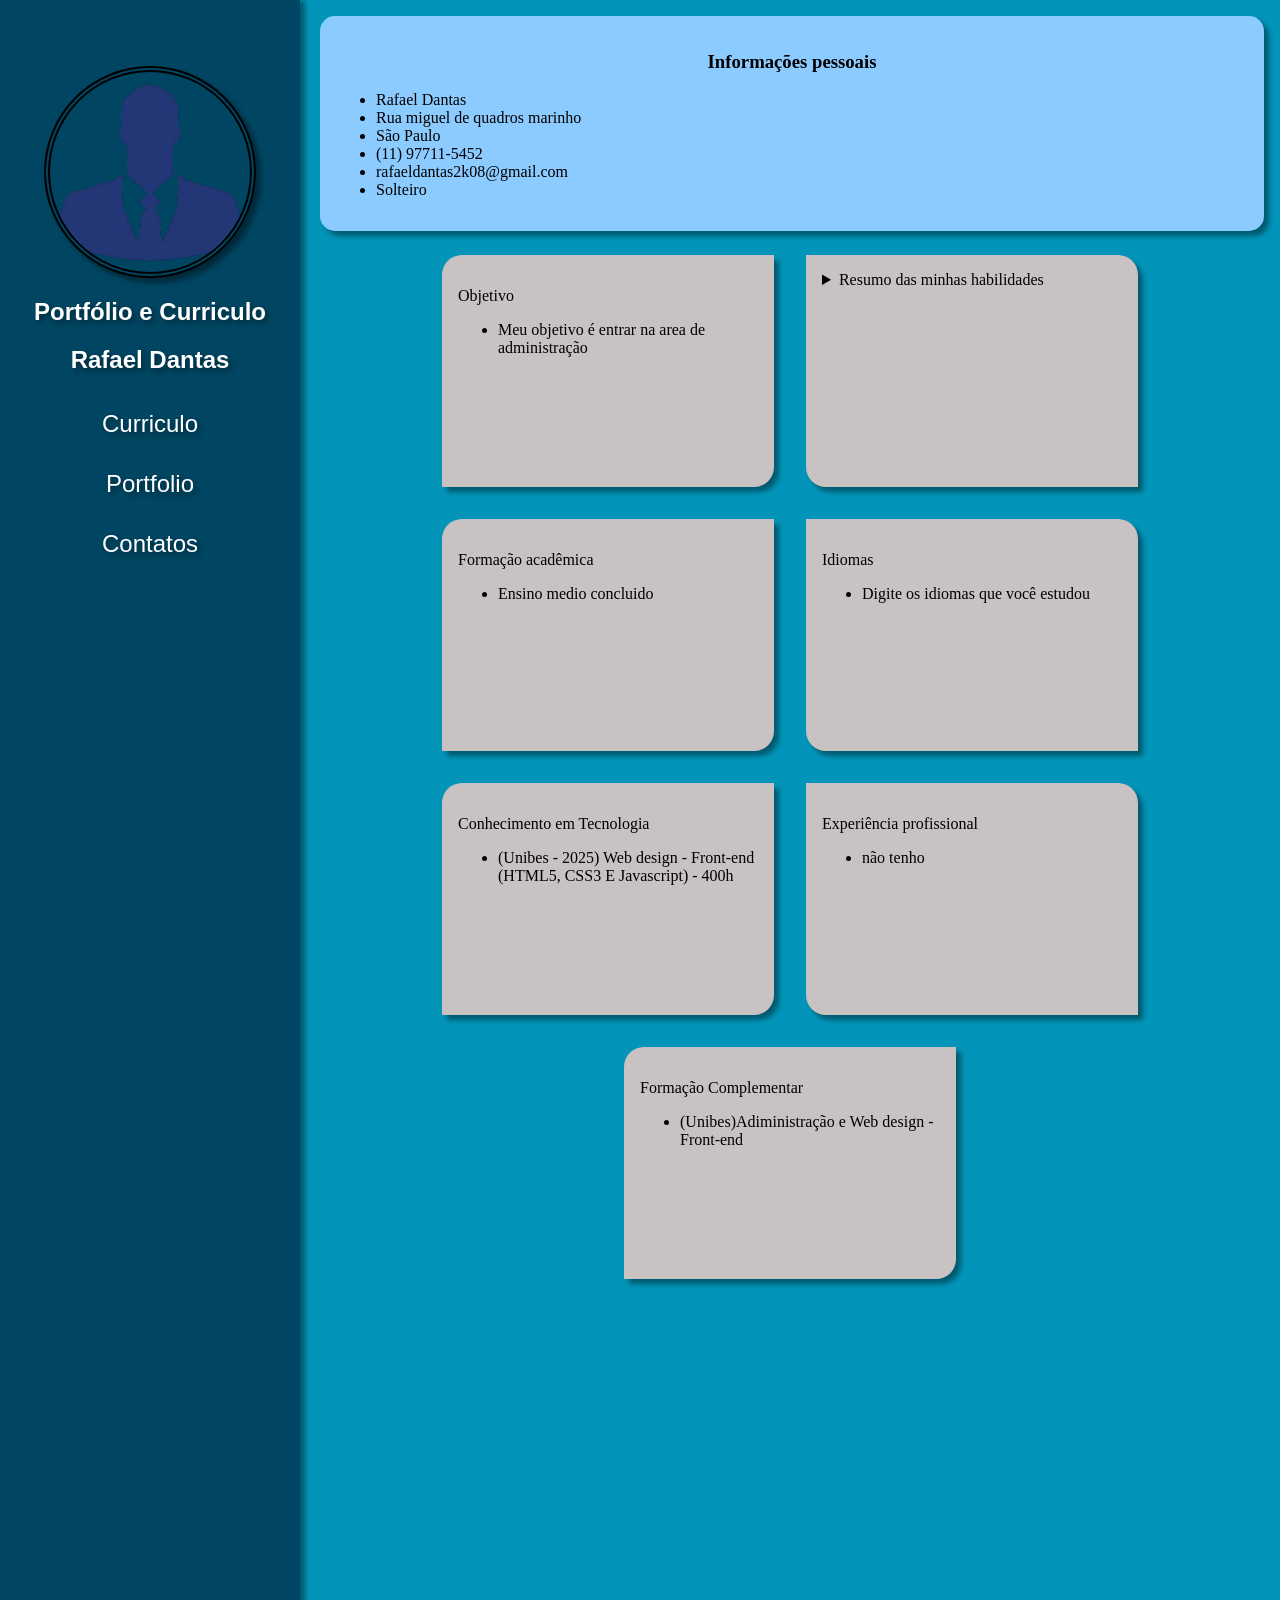
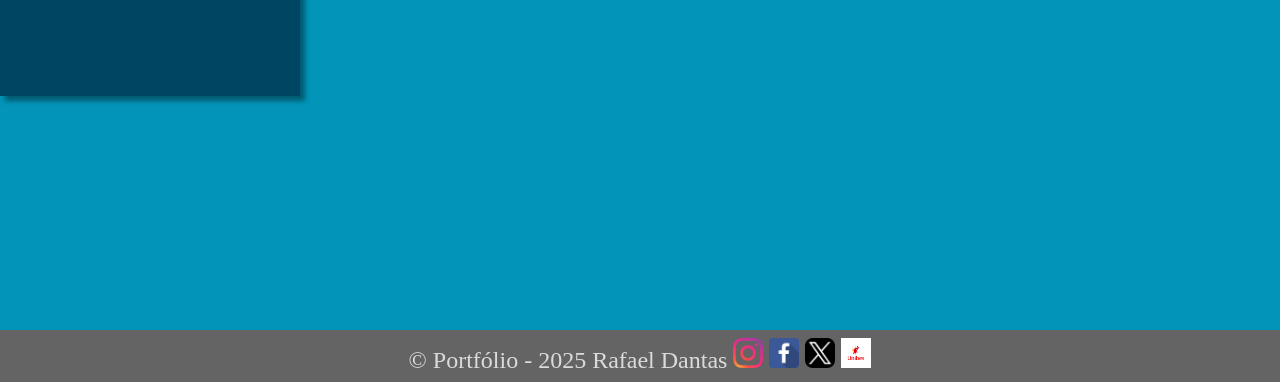
<file: index.html>
<!DOCTYPE html>
<html lang="pt-BR">
<head>
    <meta charset="UTF-8">
    <link rel="stylesheet" href="style.css">
    <meta name="viewport" content="width=device-width, initial-scale=1.0">
    <link rel="shortcut icon" href="imagens/favicon.ico" type="image/x-icon">
 
    <title>Curriculo</title>
</head>
<body>
    <header id="menu">

<img class="logo" src="imagens/avatar.png" alt="">

        <h1>Portfólio e Curriculo</h1>

        <h2>Rafael Dantas</h2>
    
    <nav>
        <a class="links1" href="index.html"> Curriculo</a>
        <a class="links1" href="portfolio.html"> Portfolio</a>
        <a class="links1" href="contatos.html"> Contatos</a>   
        
    </nav>
</header>
    
        <div id="info01">
    <h3>Informações pessoais</h3>
    <ul>
    <li> Rafael Dantas</li>
    <li> Rua miguel de quadros marinho</li>
    <li> São Paulo</li>
    <li> (11) 97711-5452</li>
    <li> rafaeldantas2k08@gmail.com</li> 
    <li> Solteiro</li>
    </ul>
    </div>

<main id="conteudo">

<div id="info02">
        <p>Objetivo</p>
        <ul>
        <li>Meu objetivo é entrar na area de administração</li>
    </ul>
</div>

<div id="info03">
    <details>
    <summary>Resumo das minhas habilidades</summary>
    <ul>
        <li>Sou proativo</li>  
        <li>versatil</li> 
        <li>me adapto em qualquer ambiente</li>
    </ul>
</details>
</div>

<div id="info04">
    <p>Formação acadêmica</p>
    <ul>
        <li>Ensino medio concluido</li>
    </ul>
</div>

<div id="info05">
    <p>Idiomas</p>
    <ul>
        <li>Digite os idiomas que você estudou</li>
    </ul>
</div>

<div id="info06">
    <p>Conhecimento em Tecnologia</p>
    <ul>
        <li>(Unibes - 2025) Web design - Front-end (HTML5, CSS3 E Javascript) - 400h 
        </li>
    </ul>
</div>

<div id="info07">
    <p>Experiência profissional</p>
    <ul>
        <li>não tenho</li>
    </ul>
</div>

<div id="info08">
    <p>Formação Complementar</p>
    <ul>
        <li>(Unibes)Adiministração e Web design - Front-end </li>
    </ul>
</div>

    </main>

    <div id="midias">
<iframe width="560" height="315" src="https://www.youtube.com/embed/yjyMy4XWRRk?si=s9zQiKpNROMwKtSe"
    title="YouTube video player" frameborder="0"
    allow="accelerometer; autoplay; clipboard-write; encrypted-media; gyroscope; picture-in-picture; web-share"
    referrerpolicy="strict-origin-when-cross-origin" allowfullscreen></iframe>
<iframe src="https://www.google.com/maps/embed?pb=!1m18!1m12!1m3!1d3657.6452769006864!2d-46.476806224590725!3d-23.54525746100098!2m3!1f0!2f0!3f0!3m2!1i1024!2i768!4f13.1!3m3!1m2!1s0x94ce66dec98fb855%3A0xf2b061ffbcd2ecf8!2sNeo%20Qu%C3%ADmica%20Arena!5e0!3m2!1spt-BR!2sbr!4v1779734325789!5m2!1spt-BR!2sbr"
 width="560" height="315" style="border:0;" allowfullscreen="" loading="lazy" referrerpolicy="no-referrer-when-downgrade"></iframe>

    </div>

    <footer>
        © Portfólio - 2025 Rafael Dantas 
        <a href="https://www.instagram.com/"> <img src="imagens/Instagram_icon-icons.com_66804.png" width="30">
        <a href="https://www.facebook.com/?locale=pt_BR"><img src="imagens/facebook_icon-icons.com_53612.png" width="30">
        <a href="https://x.com/?lang=pt"><img src="imagens/268058_x-logo-icon.png" width="30">
        <a href="https://unibes.org.br/"><img src="imagens/unibes.png" width="30">
    </footer>
</body>
</html>
</file>
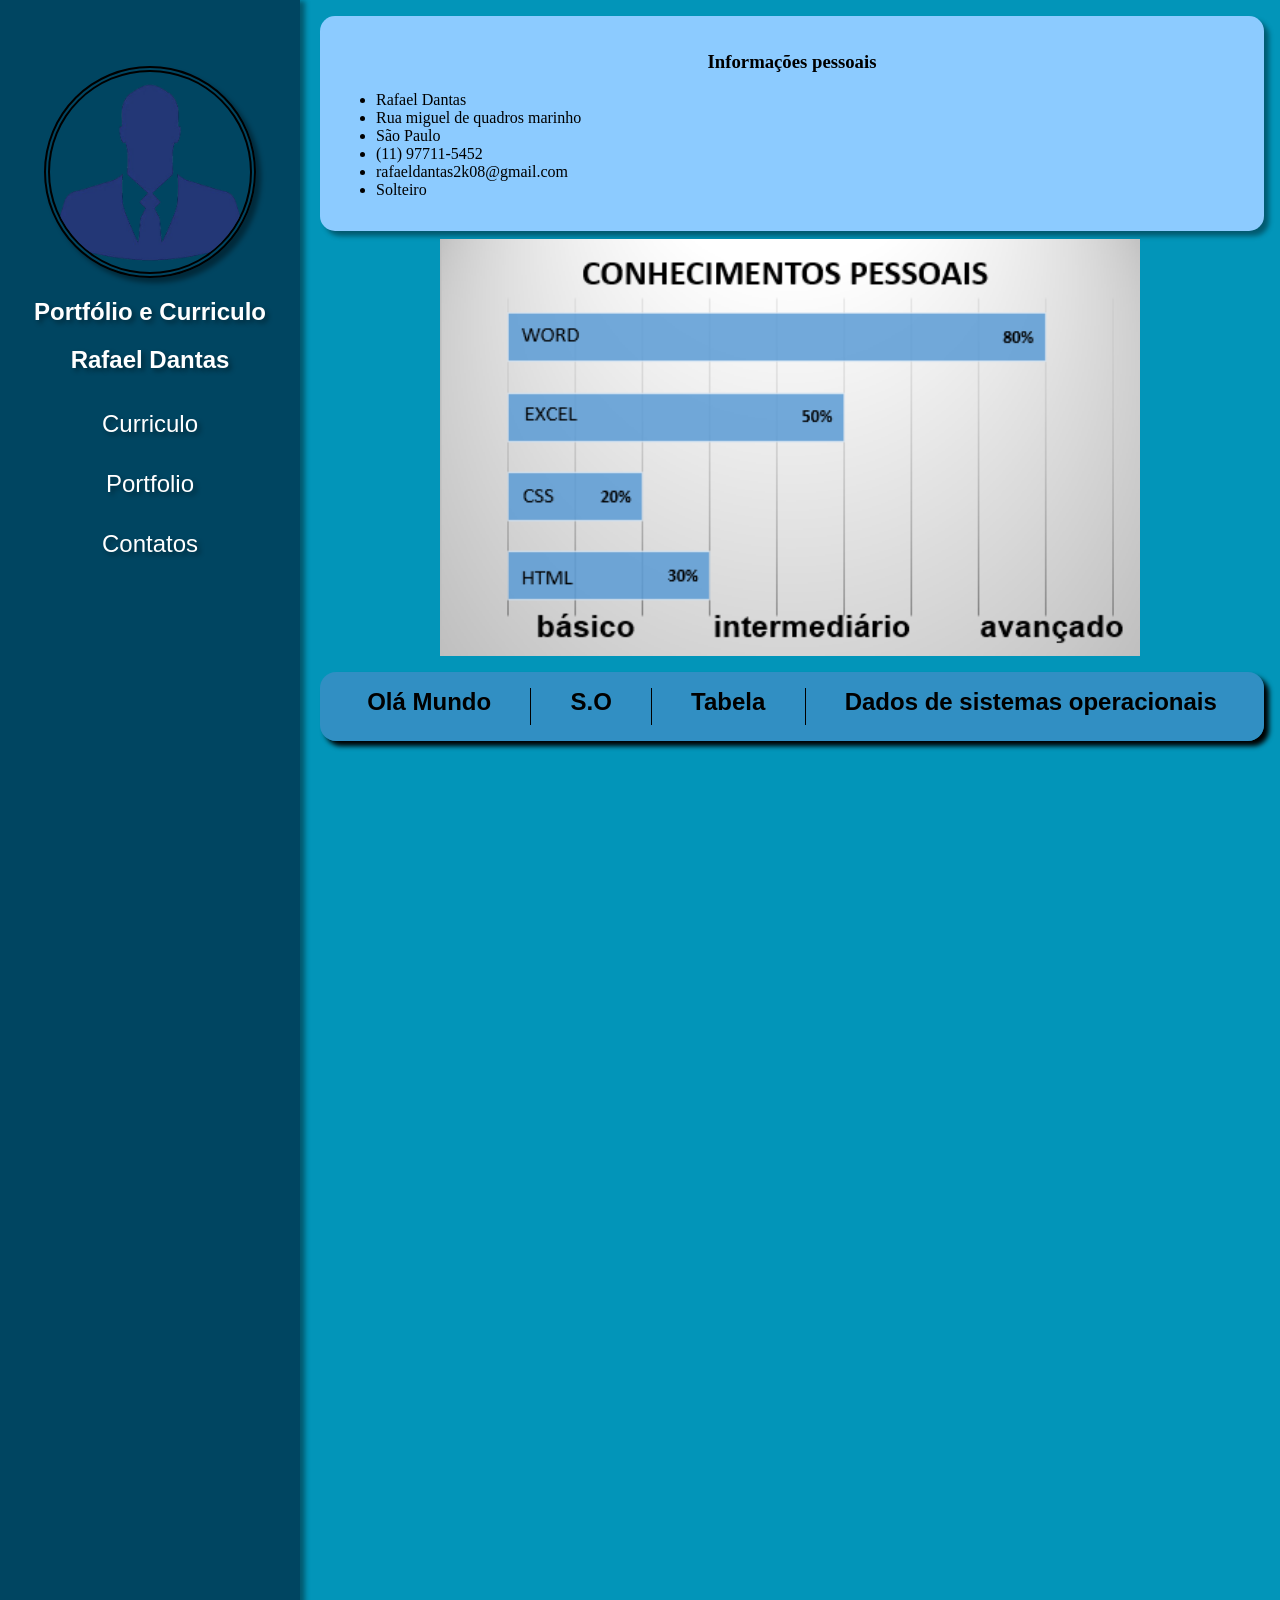
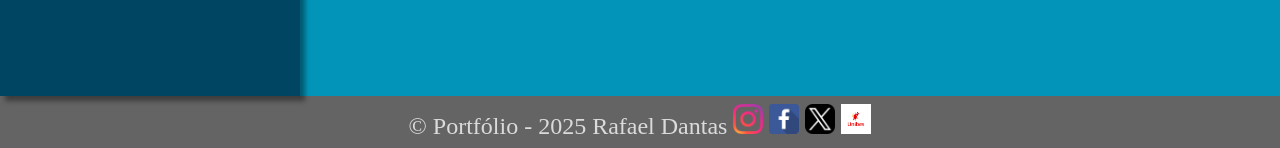
<file: portfolio.html>
<!DOCTYPE html>
<html lang="pt-BR">

<head>
    <meta charset="UTF-8">
    <link rel="stylesheet" href="style.css">
    <link rel="stylesheet" href="portfolio_style.css">
    <meta name="viewport" content="width=device-width, initial-scale=1.0">
    <link rel="shortcut icon" href="imagens/favicon.ico" type="image/x-icon">
    <title>Portfólio</title>
</head>

<body>
    <header id="menu">

        <img class="logo" src="imagens/avatar.png" alt="">

        <h1>Portfólio e Curriculo</h1>

        <h2>Rafael Dantas</h2>

        <nav>
            <a class="links1" href="index.html"> Curriculo</a>
            <a class="links1" href="portfolio.html"> Portfolio</a>
            <a class="links1" href="contatos.html"> Contatos</a>

        </nav>
    </header>

    <div id="info01">
        <h3>Informações pessoais</h3>
        <ul>
            <li> Rafael Dantas</li>
            <li> Rua miguel de quadros marinho</li>
            <li> São Paulo</li>
            <li> (11) 97711-5452</li>
            <li> rafaeldantas2k08@gmail.com</li>
            <li> Solteiro</li>
        </ul>
    </div>

    <main>
        <img class="grafico" src="imagens/tabela.png" width="600">

        <div class="links2">

            <a href="../projeto_01/index.html.html"> Olá Mundo</a>
            <div class="linha"></div>

            <a href="../projeto_02/index.html">S.O</a>
            <div class="linha"></div>

            <a href="../projeto_03/index.html">Tabela</a>
            <div class="linha"></div>

            <a href="../projeto_04/index.html">Dados de sistemas operacionais</a>


        </div>
    </main>

    <footer>
        © Portfólio - 2025 Rafael Dantas
        <a href="https://www.instagram.com/"> <img src="imagens/Instagram_icon-icons.com_66804.png" width="30">
            <a href="https://www.facebook.com/?locale=pt_BR"><img src="imagens/facebook_icon-icons.com_53612.png"
                    width="30">
                <a href="https://x.com/?lang=pt"><img src="imagens/268058_x-logo-icon.png" width="30">
                    <a href="https://unibes.org.br/"><img src="imagens/unibes.png" width="30">
    </footer>
</body>

</html>
</file>
<file: style.css>
body {background-color: rgb(2, 149, 185);
margin: 0;
}
#menu {
    background-color: rgb(0, 69, 97);
    width: 300px;
    height: 1700px;
    text-align: center;
    box-shadow: 5px 5px 5px rgba(0, 0, 0, 0.4);
float: left;
margin-top: -20px;
}

.logo {
    height: 200px;
    margin-top: 70px;
border-radius: 50%;
border: 6px double #000;
box-shadow: 5px 5px 5px rgba(0, 0, 0, 0.4);}

h1,h2 { 
    font-size: 1.5rem;
    font-family: sans-serif;
    color: #fff;
    text-shadow: 3px 3px 5px rgba(0, 0, 0, 0.4);
}

.links1 {
    text-decoration: none;
    font-size: 1.5rem;
    font-family: sans-serif;
    color: #fff;
    text-shadow: 3px 3px 5px rgba(0, 0, 0, 0.4);
    display: flex;
    justify-content: center;
    padding: 1rem 0;
}

.links1:hover{
    background-color: white;
    color: #000;
    font-size: 1.6rem;
    font-weight: 700;
}

#info01 {
    background-color: rgb(140, 203, 255);
    margin: 1rem 1rem 0.5rem 20rem;
    padding: 1rem;
    border-radius: 15px;
    box-shadow: 5px 5px 5px rgba(0, 0, 0, 0.4);
}
#info02{
    background-color: rgb(201, 194, 194);
    padding: 1rem;
    margin: 1rem 1rem 1rem 1rem;
    border-radius: 20px 0px;
    box-shadow: 5px 5px 5px rgba(0, 0, 0, 0.4);
    width: 300px;
    height: 200px;
}

#info03{
    background-color: rgb(201, 194, 194);
    
    margin: 1rem 1rem 1rem 1rem;
    padding: 1rem;
    border-radius: 0px 20px;
    box-shadow: 5px 5px 5px rgba(0, 0, 0, 0.4);  
    width: 300px;
    
}
#info04{
    background-color: rgb(201, 194, 194);
    
    margin: 1rem 1rem 1rem 1rem;
    padding: 1rem;
    border-radius: 20px 0px;
    box-shadow: 5px 5px 5px rgba(0, 0, 0, 0.4);
    width: 300px;
    height: 200px;
}
#info05{
    background-color: rgb(201, 194, 194);
    margin: 1rem 1rem 1rem 1rem;
    padding: 1rem;
    border-radius: 0px 20px;
    box-shadow: 5px 5px 5px rgba(0, 0, 0, 0.4);
   width: 300px;
    height: 200px;
}
#info06{
    background-color: rgb(201, 194, 194);
    margin: 1rem 1rem 1rem 1rem;
    padding: 1rem;
    border-radius: 20px 0px;
    box-shadow: 5px 5px 5px rgba(0, 0, 0, 0.4);
    width: 300px;
    height: 200px;
}
#info07{
    background-color: rgb(201, 194, 194);
    margin: 1rem 1rem 1rem 1rem;
    padding: 1rem;
    border-radius: 0px 20px;
    box-shadow: 5px 5px 5px rgba(0, 0, 0, 0.4);
width: 300px;
    height: 200px;
  
}
#info08{
    background-color: rgb(201, 194, 194);
    margin: 1rem 1rem 1rem 1rem;
    padding: 1rem;
    border-radius: 20px 0px;
    box-shadow: 5px 5px 5px rgba(0, 0, 0, 0.4);
    width: 300px;
    height: 200px;
}

#conteudo {
    display: flex;
    flex-wrap: wrap;
    justify-content: center;
}
 footer{
    background-color: rgb(100, 100, 100);
    color: rgb(219, 219, 219);
    font-size: 1.5rem;
    text-align: center;
    padding: 0.5rem;
    clear: both;
    
 }
 a {
    text-decoration: none;
 }

 #midias {
    display: flex;
    justify-content: center;
    margin: 10rem 0rem 10rem 0rem ;
 }
 h3{
    text-align: center;
 }
</file>
<file: portfolio_style.css>
.grafico {
    display: block;
    margin-left: auto;
    margin-right: auto;
    width: 700px;
    transition: width 0.8s;
}

.grafico:hover {
    width: 900px;
}

a {
    text-decoration: none;
}

.links2 {
    background-color:
        rgba(76, 140, 201, 0.645);
    margin-top: 1rem;
    margin-right: 1rem;
    margin-left: 20rem;
    padding: 1rem 0.5rem;
    border-radius: 1rem;
    box-shadow: 5px 5px 5px 0px;
    display: flex;
    justify-content: space-evenly;
}

.links2 a {
    color: black;
    font-family: sans-serif;
    text-decoration: none;
    font-weight: 600;
    font-size: 1.5rem;
}

.linha {
    height: 2.3rem;
    border-left: 1px solid #000;
}
</file>
